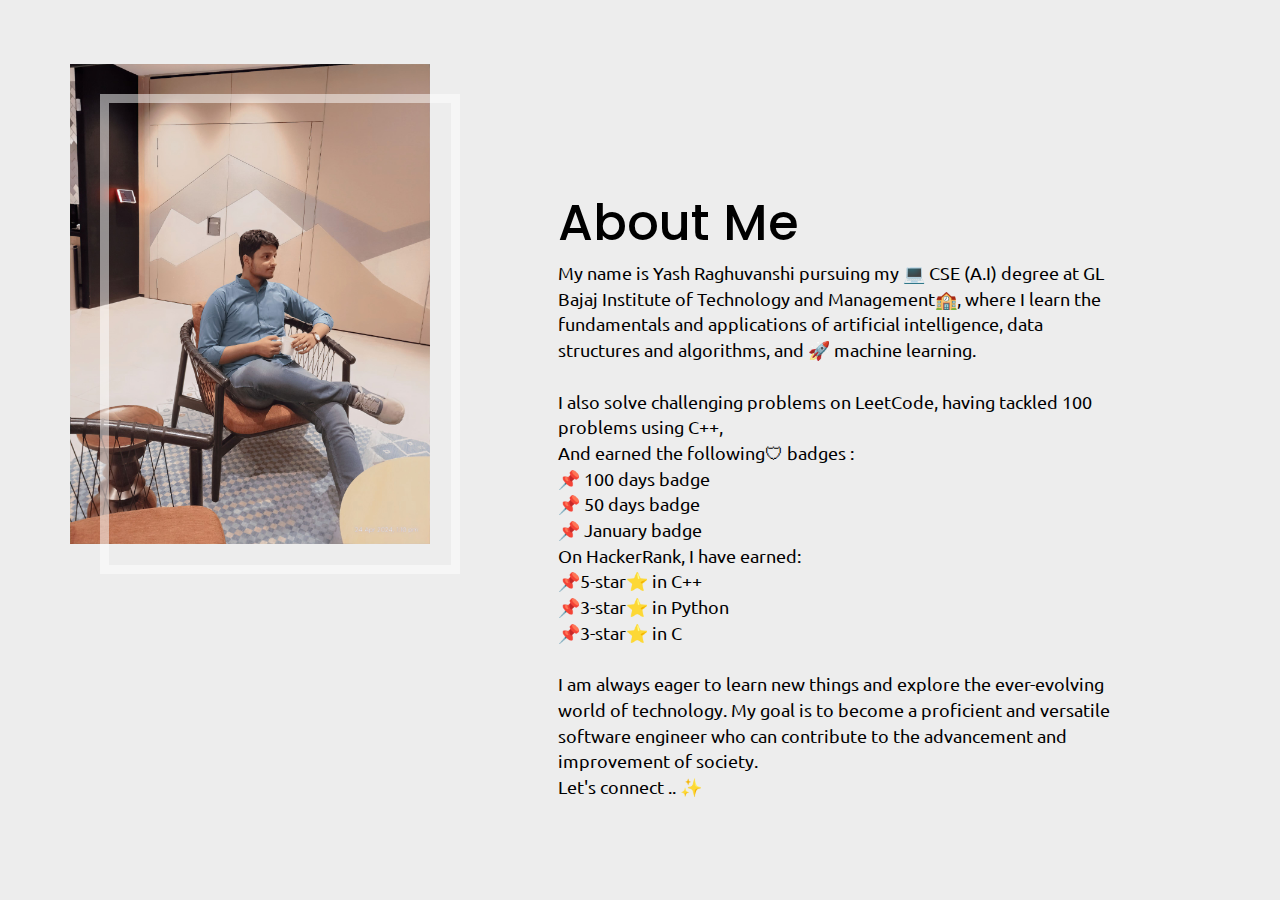
<file: about_me/Index.html>
<!DOCTYPE html>
<html lang="en">
<head>
    <meta charset="UTF-8">
    <meta http-equiv="X-UA-Compatible" content="IE=edge">
    <meta name="viewport" content="width=device-width, initial-scale=1.0">
    <title>About Us</title>
    <link rel="stylesheet" href="Style.css">
    <link rel="stylesheet" href="https://cdnjs.cloudflare.com/ajax/libs/twitter-bootstrap/3.3.7/css/bootstrap.min.css">

</head>
<body>
    <div class="about-area">
        <div class="container">
            <div class="row">
                <div class="col-lg-4">
                    <div class="about-img">
                        <img src="about1.jpg" alt="">
                    </div>
                </div>
                <div class="col-lg-6 col-lg-offset-1">
                    <div class="about-text">
                        <h2>About Me</h2>
                        <p>My name is Yash Raghuvanshi pursuing my 💻 CSE (A.I) degree at GL Bajaj Institute of Technology and Management🏫, where I learn the fundamentals and applications of artificial intelligence, data structures and algorithms, and 🚀 machine learning.<br>
<br>
I also solve challenging problems on LeetCode, having tackled 100 problems using C++,<br>
And earned the following🛡 badges :<br>
📌 100 days badge<br>
📌 50 days badge<br>
📌 January badge<br>
On HackerRank, I have earned:<br>
📌5-star⭐ in C++<br>
📌3-star⭐ in Python<br>
📌3-star⭐ in C<br>
<br>
I am always eager to learn new things and explore the ever-evolving world of technology. My goal is to become a proficient and versatile software engineer who can contribute to the advancement and improvement of society.
<br>
Let's connect .. ✨
</p>
                
                    </div>
                </div>
            </div>
        </div>
    </div>
</body>
</html>
</file>
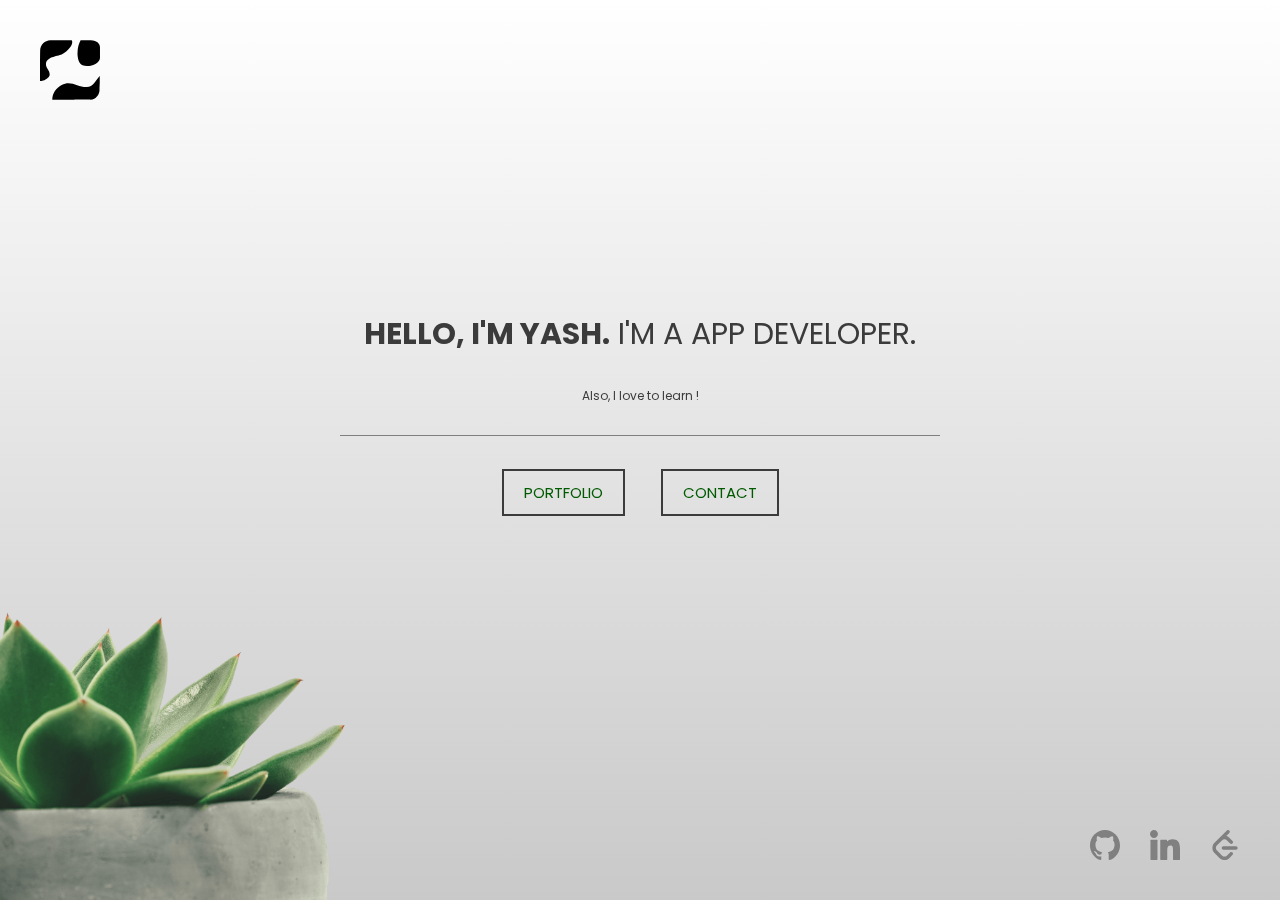
<file: contact_page/contact.html>
<!DOCTYPE html>
<html lang="en">
  <head>
    <meta charset="UTF-8" />
    <meta name="viewport" content="width=device-width, initial-scale=1.0" />
    <meta property="og:title" content="OSSPH Freefolio - Clean Template"/>
    <meta property="og:description" content="100% FREE Professional Portfolio Templates - Clean Template"/>
    <meta property="og:type" content="website" />
    <meta property="og:url" content="https://freefolio.web.app/clean" />
    <meta
        property="og:image"
        content="https://i.postimg.cc/prrTdBX2/clean.png"
    />
    <meta property="og:image:type" content="image/png" />
    <meta property="og:image:width" content="1200" />
    <meta property="og:image:height" content="630" />
    <meta name="twitter:card" content="summary_large_image" />
    <meta name="twitter:image:alt" content="OSSPH Freefolio">
    <meta name="twitter:title" content="OSSPH Freefolio - Clean Template" />
    <meta name="twitter:description" content="100% FREE Professional Portfolio Templates - Clean Template" />
    <title>contact page</title>
    <link rel="stylesheet" href="./css/main.css" />
    <link rel="shortcut icon" href="./img/logo.svg" type="image/x-icon" />
    <link
      href="https://fonts.googleapis.com/css2?family=Poppins:wght@400;700&display=swap"
      rel="stylesheet"
    />
    <link href="https://unpkg.com/aos@2.3.1/dist/aos.css" rel="stylesheet">
  </head>

  <body>
    <div class="container">
      <header>
        <a href="#" data-aos="fade-up"><img src="./img/logo.svg" alt="logo" /></a>
      </header>
      <main class="content">
        <h1 data-aos="fade-up"><strong>Hello, I'm Yash.</strong> I'm a App Developer.</h1>
        <h3 data-aos="fade-up">Also, I love to learn !</h3>
        <nav>
          <a href="#" data-aos="fade-up">Portfolio</a>
          <a href="#" data-aos="fade-up">Contact</a>
        </nav>
      </main>
      <footer>
        <div class="social">
          <a href="https://github.com/Yashraghuvans"><img src="img/github.svg" alt="GitHub" /></a>
          <a href=" https://in.linkedin.com/in/yash-raghuvanshi-a14361287"><img src="img/linkedin.svg" alt="LinkedIn" /></a>
          <a href="https://leetcode.com/u/yashraghuvans"><img src="img/leetcode.svg" alt="Leetcode" /></a>
        </div>
      </footer>
    </div>

    <script src="https://unpkg.com/aos@next/dist/aos.js"></script>
    <script>
      AOS.init({
          once: true,
          delay: 0
      });
    </script>
  </body>
</html>
</file>
<file: about_me/Style.css>
@import url('https://fonts.googleapis.com/css?family=Poppins:400,500,600,700&display=swap');
@import url('https://fonts.googleapis.com/css2?family=Ubuntu:wght@300&display=swap');

.about-area{
    padding-top: 5%;
}
.about-img{
    position: relative;
}
.about-img:before{
    position: absolute;
    content: '';
    right: -30px;
    top: 30px;
    border: 9px solid rgba(255, 255, 255, 0.5);
    width: 100%;
    height: 100%;
}
.about-img img{
    width: 100%;
}
.about-text{
    padding-top: 20%;
}
.about-text h2{
    color: black;
    font-family: 'Poppins', sans-serif;
    font-size: 50px;
}
.about-text p{
    font-family: 'Ubuntu', sans-serif;
    font-size: 18px;
    color: black;
}
.about-text a{
    background: #b5a7f8;
    color: #fff;
    padding: 7px 15px;
    display: inline-block;
    margin-top: 20px;
}

body {
    background-color: #EDEDED !important;
}
</file>
<file: contact_page/css/main.css>
* {
  padding: 0;
  margin: 0;
  -webkit-box-sizing: border-box;
          box-sizing: border-box;
}

html {
  font-size: 62.5%;
  font-family: 'Poppins', sans-serif;
  color: #3b3b3b;
}

a {
  text-decoration: none;
  color: black;
}

body {
  background: -webkit-gradient(linear, left top, left bottom, from(#ffffff), to(#c9c9c9));
  background: linear-gradient(#ffffff, #c9c9c9);
}

.container {
  background: url("../img/plant.png");
  background-repeat: no-repeat;
  background-position: bottom left;
  background-size: 35rem;
  position: relative;
  width: 100vw;
  height: 100vh;
  overflow: hidden;
  padding: 4rem;
  display: -webkit-box;
  display: -ms-flexbox;
  display: flex;
  -webkit-box-orient: vertical;
  -webkit-box-direction: normal;
      -ms-flex-direction: column;
          flex-direction: column;
}

.container header {
  width: 100%;
  height: 6rem;
  display: -webkit-box;
  display: -ms-flexbox;
  display: flex;
  -webkit-box-align: start;
      -ms-flex-align: start;
          align-items: flex-start;
  -webkit-box-pack: start;
      -ms-flex-pack: start;
          justify-content: flex-start;
}

.container header img {
  height: 6rem;
}

.container .content {
  margin-bottom: 100px;
  -webkit-box-flex: 1;
      -ms-flex: 1;
          flex: 1;
  display: -webkit-box;
  display: -ms-flexbox;
  display: flex;
  -webkit-box-orient: vertical;
  -webkit-box-direction: normal;
      -ms-flex-direction: column;
          flex-direction: column;
  -webkit-box-pack: center;
      -ms-flex-pack: center;
          justify-content: center;
  text-align: center;
}

.container .content h1, .container .content h3, .container .content hr, .container .content .buttons {
  z-index: 2;
}

.container .content h1 {
  font-size: 3rem;
  text-transform: uppercase;
  font-weight: normal;
  margin-bottom: 3rem;
}

.container .content h3 {
  border-bottom: 1px solid grey;
  font-size: 1.2rem;
  font-weight: normal;
  margin: 0 auto 3rem auto;
  padding-bottom: 3rem;
  width: 50%;
}


.container .content nav {
  display: -webkit-box;
  display: -ms-flexbox;
  display: flex;
  -webkit-box-pack: center;
      -ms-flex-pack: center;
          justify-content: center;
  -webkit-box-align: center;
      -ms-flex-align: center;
          align-items: center;
  -webkit-box-orient: horizontal;
  -webkit-box-direction: normal;
      -ms-flex-flow: row wrap;
          flex-flow: row wrap;
}

.container .content nav a {
  padding: 1rem 2rem;
  margin: .5rem 2rem;
  outline: 2px solid #3b3b3b;
  font-size: 1.5rem;
  text-transform: uppercase;
  color: #005a00;
  transition: all 300ms;
}

.container .content nav a:hover {
  background: black;
  color: white;
}

.container .copyrightDiv {
  display: -webkit-box;
  display: -ms-flexbox;
  display: flex;
  -webkit-box-orient: vertical;
  -webkit-box-direction: normal;
      -ms-flex-direction: column;
          flex-direction: column;
  -webkit-box-align: center;
      -ms-flex-align: center;
          align-items: center;
  -webkit-box-pack: center;
      -ms-flex-pack: center;
          justify-content: center;
}

.container .copyrightDiv .copyright {
  position: absolute;
  bottom: .5rem;
  display: block;
  text-align: center;
}

.container footer {
  height: 3rem;
  width: 100%;
  display: -webkit-box;
  display: -ms-flexbox;
  display: flex;
  -webkit-box-align: end;
      -ms-flex-align: end;
          align-items: flex-end;
  -webkit-box-pack: end;
      -ms-flex-pack: end;
          justify-content: flex-end;
}

.container footer .social {
  display: -webkit-box;
  display: -ms-flexbox;
  display: flex;
  height: 100%;
  width: 150px;
  -webkit-box-pack: justify;
      -ms-flex-pack: justify;
          justify-content: space-between;
  -webkit-filter: invert(0.5);
          filter: invert(0.5);
  z-index: 2;
}

.container footer .social a {
  -webkit-transition: all 100ms ease-in-out;
  transition: all 100ms ease-in-out;
}

.container footer .social a:hover {
  -webkit-transform: scale(1.1);
          transform: scale(1.1);
  -webkit-filter: invert(0);
          filter: invert(0);
}

.container footer .social a img {
  height: 3rem;
}

@media screen and (max-width: 820px) {
  .container {
    padding: 2rem 2rem 8rem;
    background-size: calc(25rem + 20vw);
  }

  .container header img {
    height: 5rem;
  }
  .container .content {
    padding-bottom: 10rem;
  }
  .container .content h1 {
    font-size: 2.5rem;
    margin-bottom: 1rem;
  }
  .container .content h1 strong {
    display: block;
  }
  .container .content h3 {
    padding-bottom: 1rem;
    margin-bottom: 1rem;
    font-size: 1rem;
  }

  .container .content nav a {
    font-size: 1.2rem;
    padding: .5rem 1.5rem;
  }
  .container .copyrightDiv .copyright {
    bottom: 4rem;
  }
  .container footer {
    -webkit-box-pack: center;
        -ms-flex-pack: center;
            justify-content: center;
  }
  .container footer .social {
    -webkit-filter: invert(0);
            filter: invert(0);
  }
  .container footer .social img {
    height: 2.5rem;
  }
}
/*# sourceMappingURL=main.css.map */
</file>
